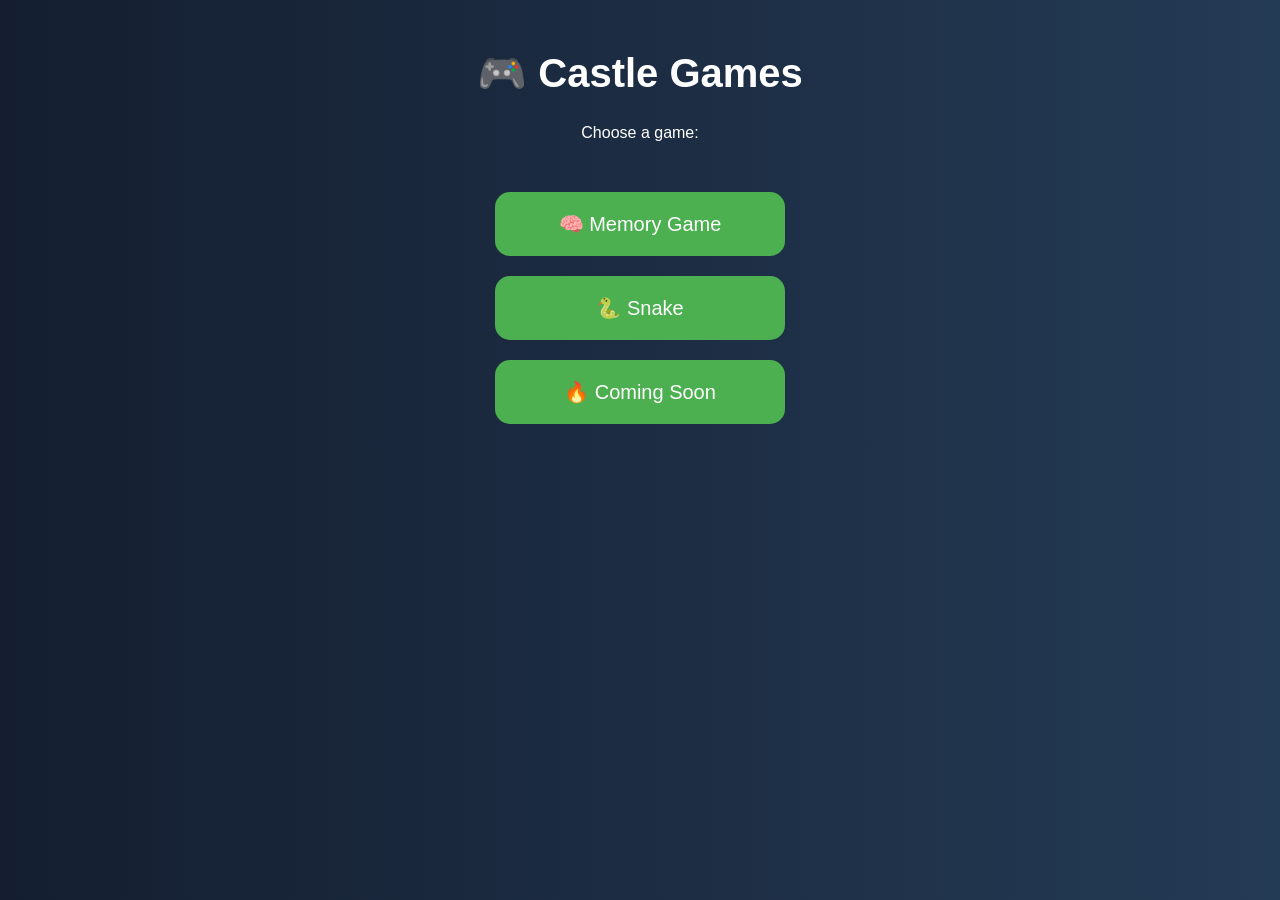
<file: index.html>
<!DOCTYPE html>
<html>
<head>
    <title>Castle Games</title>
    <link rel="stylesheet" href="style.css">
</head>
<body>

    <h1>🎮 Castle Games</h1>
    <p>Choose a game:</p>

    <div class="menu">
        <a href="puzzle.html" class="game-card">🧠 Memory Game</a>
        <a href="snake.html" class="game-card">🐍 Snake</a>
        <a href="#" class="game-card">🔥 Coming Soon</a>
    </div>

</body>
</html>
</file>
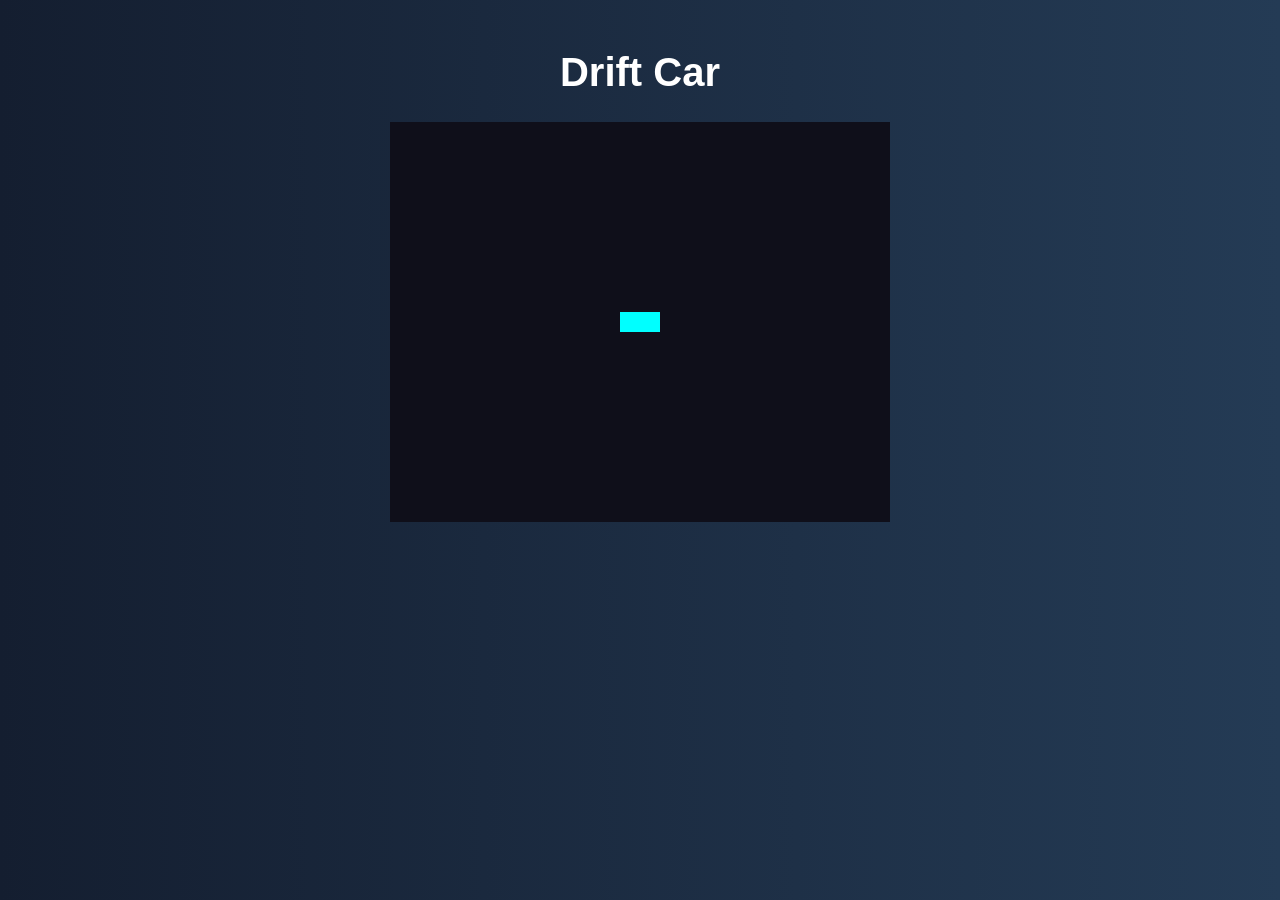
<file: drift.html>
<!DOCTYPE html>
<html>
<head>
    <title>Drift Car</title>
    <link rel="stylesheet" href="style.css">
</head>
<body>

<h1>Drift Car</h1>
<canvas id="game" width="500" height="400"></canvas>

<script>
const canvas = document.getElementById("game");
const ctx = canvas.getContext("2d");

let car = {x:250,y:200,angle:0,speed:0};

function drawCar(){
    ctx.save();
    ctx.translate(car.x, car.y);
    ctx.rotate(car.angle);
    ctx.fillStyle="cyan";
    ctx.fillRect(-20,-10,40,20);
    ctx.restore();
}

function update(){
    ctx.fillStyle="#0f0f1a";
    ctx.fillRect(0,0,500,400);

    car.x += Math.cos(car.angle)*car.speed;
    car.y += Math.sin(car.angle)*car.speed;

    drawCar();
}

document.addEventListener("keydown", e=>{
    if(e.key==="ArrowUp") car.speed=3;
    if(e.key==="ArrowLeft") car.angle-=0.1;
    if(e.key==="ArrowRight") car.angle+=0.1;
});

document.addEventListener("keyup", e=>{
    if(e.key==="ArrowUp") car.speed=0;
});

setInterval(update, 20);
</script>

</body>
</html>
</file>
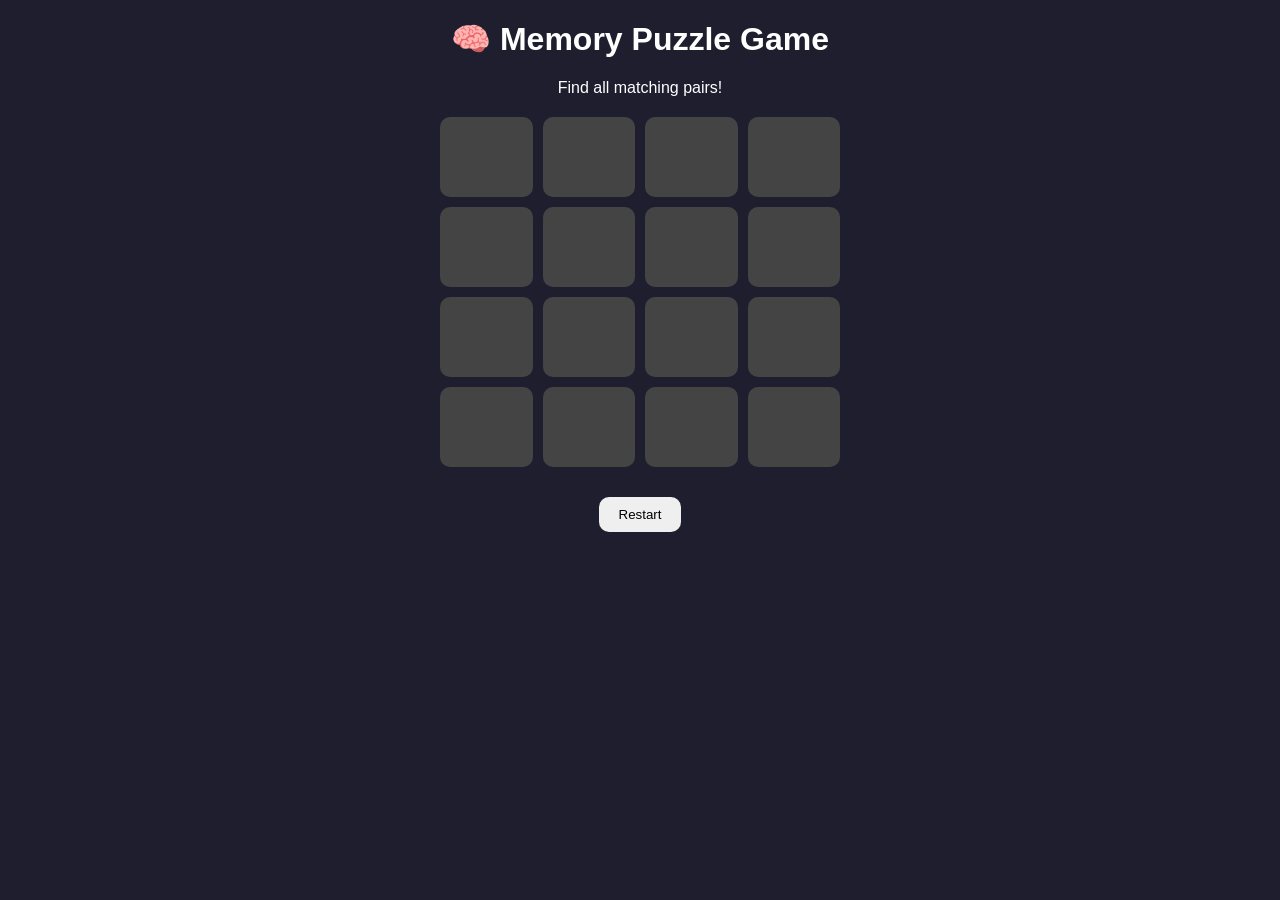
<file: puzzle.html>
<!DOCTYPE html>
<html>
<head>
    <title>Puzzle Memory Game</title>
    <style>
        body {
            background: #1e1e2f;
            color: white;
            font-family: Arial, sans-serif;
            text-align: center;
        }

        h1 {
            margin-top: 20px;
        }

        .game {
            width: 400px;
            margin: 20px auto;
            display: grid;
            grid-template-columns: repeat(4, 1fr);
            gap: 10px;
        }

        .card {
            height: 80px;
            background: #444;
            display: flex;
            justify-content: center;
            align-items: center;
            font-size: 30px;
            cursor: pointer;
            border-radius: 10px;
            transition: 0.3s;
        }

        .card:hover {
            background: #666;
        }

        .matched {
            background: #4caf50;
        }

        button {
            padding: 10px 20px;
            border: none;
            border-radius: 10px;
            cursor: pointer;
            margin-top: 10px;
        }
    </style>
</head>
<body>

<h1>🧠 Memory Puzzle Game</h1>
<p>Find all matching pairs!</p>

<div class="game" id="gameBoard"></div>
<button onclick="startGame()">Restart</button>

<script>
    const emojis = ["🍎","🍎","🚀","🚀","🐱","🐱","⚽","⚽","🔥","🔥","🎮","🎮","👑","👑","⭐","⭐"];
    let firstCard = null;
    let secondCard = null;
    let lockBoard = false;

    function shuffle(array) {
        return array.sort(() => 0.5 - Math.random());
    }

    function startGame() {
        const board = document.getElementById("gameBoard");
        board.innerHTML = "";
        const shuffled = shuffle([...emojis]);

        shuffled.forEach(emoji => {
            const card = document.createElement("div");
            card.classList.add("card");
            card.dataset.emoji = emoji;
            card.innerText = "";
            card.onclick = () => flipCard(card);
            board.appendChild(card);
        });
    }

    function flipCard(card) {
        if (lockBoard || card.innerText !== "") return;

        card.innerText = card.dataset.emoji;

        if (!firstCard) {
            firstCard = card;
            return;
        }

        secondCard = card;
        lockBoard = true;

        if (firstCard.dataset.emoji === secondCard.dataset.emoji) {
            firstCard.classList.add("matched");
            secondCard.classList.add("matched");
            resetTurn();
        } else {
            setTimeout(() => {
                firstCard.innerText = "";
                secondCard.innerText = "";
                resetTurn();
            }, 800);
        }
    }

    function resetTurn() {
        firstCard = null;
        secondCard = null;
        lockBoard = false;
    }

    startGame();
</script>

</body>
</html>
</file>
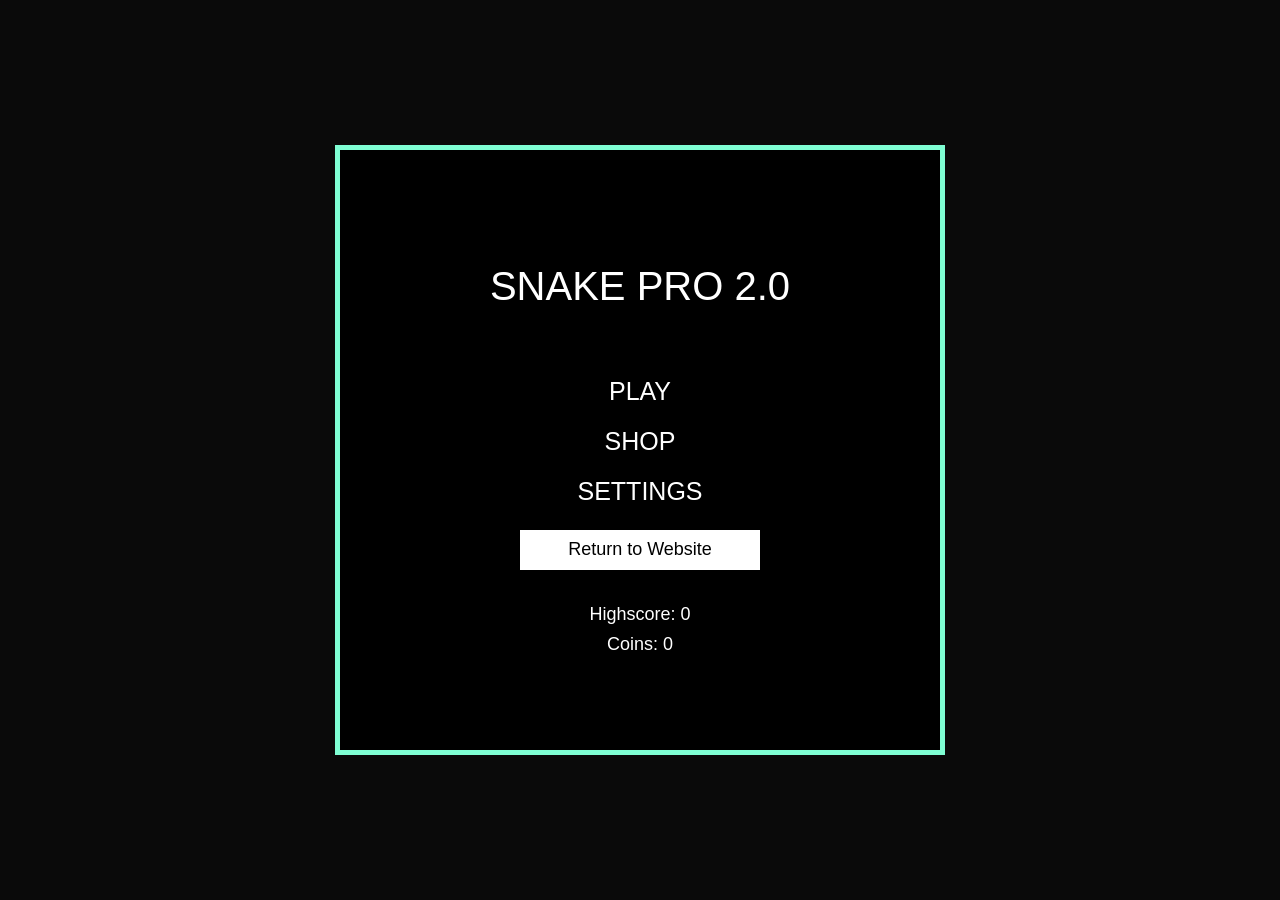
<file: snake.html>
<!DOCTYPE html>
<html>
<head>
<meta charset="UTF-8">
<title>Snake Pro 2.0</title>
<style>
body{
margin:0;
background:#0a0a0a;
display:flex;
justify-content:center;
align-items:center;
height:100vh;
font-family:Arial;
color:white;
}
canvas{
background:black;
border:5px solid #7fffd4;
}
</style>
</head>
<body>
<canvas id="game" width="600" height="600"></canvas>

<script>
const canvas=document.getElementById("game");
const ctx=canvas.getContext("2d");

let gameState="menu";

let coins=parseInt(localStorage.getItem("coins"))||0;
let highscore=parseInt(localStorage.getItem("highscore"))||0;

let snake=[];
let direction="right";
let foods=[];
let score=0;

let gridSize=20;
let tileCount=30;

let lastTime=0;
let baseSpeed=120;
let currentSpeed=120;

let selectedBiome=parseInt(localStorage.getItem("biome"))||0;
let selectedFruit=parseInt(localStorage.getItem("fruit"))||0;
let selectedPower=parseInt(localStorage.getItem("power"))||0;
let selectedColor=parseInt(localStorage.getItem("color"))||0;

let unlockedBiomes=JSON.parse(localStorage.getItem("unlockedBiomes"))||[0];
let unlockedFruits=JSON.parse(localStorage.getItem("unlockedFruits"))||[0];
let unlockedPowers=JSON.parse(localStorage.getItem("unlockedPowers"))||[0];
let unlockedColors=JSON.parse(localStorage.getItem("unlockedColors"))||[0];

let slowTiles=[];
let pyramids=[];

let biomes=[
{name:"Classic",price:0},
{name:"Snow",price:50},
{name:"Desert",price:80}
];

let fruits=[
{name:"Apple",price:0},
{name:"Banana",price:30}
];

let powers=[
{name:"None",price:0},
{name:"Speed x2",price:40},
{name:"Speed x3",price:60},
{name:"Multiple x2",price:70}
];

let colors=[
{name:"Lime",value:"lime",price:0},
{name:"Red",value:"red",price:30},
{name:"Cyan",value:"cyan",price:50},
{name:"Yellow",value:"yellow",price:70}
];

function drawGrid(){
ctx.strokeStyle="#111";
for(let i=0;i<=tileCount;i++){
ctx.beginPath();
ctx.moveTo(i*gridSize,0);
ctx.lineTo(i*gridSize,600);
ctx.stroke();
ctx.beginPath();
ctx.moveTo(0,i*gridSize);
ctx.lineTo(600,i*gridSize);
ctx.stroke();
}
}

function drawMenu(){
    ctx.clearRect(0,0,600,600);

    ctx.fillStyle="white";
    ctx.textAlign="center";

    ctx.font="40px Arial";
    ctx.fillText("SNAKE PRO 2.0",300,150);

    ctx.font="25px Arial";
    ctx.fillText("PLAY",300,250);
    ctx.fillText("SHOP",300,300);
    ctx.fillText("SETTINGS",300,350);

    // RETURN BUTTON
    ctx.fillStyle="white";
    ctx.fillRect(300-120,380,240,40);

    ctx.fillStyle="black";
    ctx.font="18px Arial";
    ctx.fillText("Return to Website",300,405);

    // Stats
    ctx.fillStyle="white";
    ctx.font="18px Arial";
    ctx.fillText("Highscore: "+highscore,300,470);
    ctx.fillText("Coins: "+coins,300,500);
}


function drawShop(){
ctx.clearRect(0,0,600,600);
ctx.fillStyle="white";
ctx.textAlign="center";
ctx.font="35px Arial";
ctx.fillText("SHOP",300,80);
ctx.textAlign="left";
ctx.fillText("← RETURN",20,40);
ctx.textAlign="right";
ctx.fillText("Coins: "+coins,580,40);
ctx.textAlign="center";
ctx.font="22px Arial";

ctx.fillText("Snake Colors",300,180);
ctx.fillText("<",200,220);
ctx.fillText(">",400,220);

ctx.fillStyle=colors[selectedColor].value;
ctx.fillRect(270,200,60,60);

ctx.fillStyle="white";
ctx.fillText(colors[selectedColor].name,300,280);

if(unlockedColors.includes(selectedColor)){
ctx.fillText("OWNED (click center to use)",300,310);
}else{
ctx.fillText("BUY - "+colors[selectedColor].price+" Coins",300,310);
}
}

function drawSettings(){
ctx.clearRect(0,0,600,600);
ctx.fillStyle="white";
ctx.textAlign="center";
ctx.font="35px Arial";
ctx.fillText("SETTINGS",300,80);
ctx.textAlign="left";
ctx.fillText("← RETURN",20,40);
ctx.textAlign="right";
ctx.fillText("Coins: "+coins,580,40);
ctx.textAlign="center";
ctx.font="22px Arial";

drawOption("Biomes",biomes,selectedBiome,unlockedBiomes,150);
drawOption("Fruits",fruits,selectedFruit,unlockedFruits,260);
drawOption("Power Ups",powers,selectedPower,unlockedPowers,370);
}

function drawOption(title,array,index,unlocked,y){
ctx.fillText(title,300,y);
ctx.fillText("<",200,y+30);
ctx.fillText(">",400,y+30);
ctx.fillText(array[index].name,300,y+30);

if(unlocked.includes(index)){
ctx.fillText("OWNED (click center to use)",300,y+55);
}else{
ctx.fillText("BUY - "+array[index].price+" Coins",300,y+55);
}
}

function startGame(){
snake=[{x:15,y:15}];
direction="right";
score=0;
foods=[];
slowTiles=[];
pyramids=[];
generateBiome();
spawnFood();
gameState="game";
}

function generateBiome(){
if(selectedBiome===1){
for(let i=0;i<20;i++){
slowTiles.push({x:Math.floor(Math.random()*tileCount),y:Math.floor(Math.random()*tileCount)});
}
}
if(selectedBiome===2){
for(let i=0;i<10;i++){
pyramids.push({x:Math.floor(Math.random()*tileCount),y:Math.floor(Math.random()*tileCount)});
}
}
}

function spawnFood(){
let amount=selectedPower===3?2:1;
while(foods.length<amount){
foods.push({x:Math.floor(Math.random()*tileCount),y:Math.floor(Math.random()*tileCount)});
}
}

function updateGame(){
let head={...snake[0]};
if(direction==="right")head.x++;
if(direction==="left")head.x--;
if(direction==="up")head.y--;
if(direction==="down")head.y++;

if(head.x<0||head.x>=tileCount||head.y<0||head.y>=tileCount)return endGame();
for(let part of snake)if(head.x===part.x&&head.y===part.y)return endGame();
for(let p of pyramids)if(head.x===p.x&&head.y===p.y)return endGame();

snake.unshift(head);

let ate=false;
for(let i=foods.length-1;i>=0;i--){
if(head.x===foods[i].x&&head.y===foods[i].y){
foods.splice(i,1);
score++;
coins++;
ate=true;
}
}
if(!ate)snake.pop();else spawnFood();

currentSpeed=baseSpeed-Math.min(score*2,40);
if(selectedPower===1)currentSpeed=70;
if(selectedPower===2)currentSpeed=50;

for(let s of slowTiles)if(head.x===s.x&&head.y===s.y)currentSpeed=200;
}

function drawGame(){
ctx.clearRect(0,0,600,600);
drawGrid();

if(selectedBiome===1){
ctx.fillStyle="#cceeff";
for(let s of slowTiles)ctx.fillRect(s.x*gridSize,s.y*gridSize,gridSize,gridSize);
}

if(selectedBiome===2){
ctx.fillStyle="orange";
for(let p of pyramids){
ctx.beginPath();
ctx.moveTo(p.x*gridSize,p.y*gridSize+gridSize);
ctx.lineTo(p.x*gridSize+gridSize/2,p.y*gridSize);
ctx.lineTo(p.x*gridSize+gridSize,p.y*gridSize+gridSize);
ctx.fill();
}
}

ctx.fillStyle=colors[selectedColor].value;
for(let part of snake)ctx.fillRect(part.x*gridSize,part.y*gridSize,gridSize,gridSize);

ctx.fillStyle=selectedFruit===1?"yellow":"red";
for(let f of foods)ctx.fillRect(f.x*gridSize,f.y*gridSize,gridSize,gridSize);

ctx.fillStyle="white";
ctx.fillText("Score: "+score,10,20);
ctx.fillText("Highscore: "+highscore,10,40);
ctx.fillText("Coins: "+coins,10,60);
}

function endGame(){
if(score>highscore){
highscore=score;
localStorage.setItem("highscore",highscore);
}
localStorage.setItem("coins",coins);
gameState="menu";
}

document.addEventListener("keydown",e=>{
if(gameState==="game"){
if(e.key==="ArrowUp"&&direction!=="down")direction="up";
if(e.key==="ArrowDown"&&direction!=="up")direction="down";
if(e.key==="ArrowLeft"&&direction!=="right")direction="left";
if(e.key==="ArrowRight"&&direction!=="left")direction="right";
}
});

canvas.addEventListener("click",e=>{
let x=e.offsetX,y=e.offsetY;

if(gameState==="menu"){
    if(y>230&&y<260) startGame();
    if(y>280&&y<310) gameState="shop";
    if(y>330&&y<360) gameState="settings";
    if(y>380&&y<420) window.location.href="index.html"; // RETURN TO WEBSITE
}

else if(gameState==="shop"){
    if(x<150&&y<60){gameState="menu";return;}

    if(y>200&&y<260){

        if(x<250)
            selectedColor=(selectedColor-1+colors.length)%colors.length;

        else if(x>350)
            selectedColor=(selectedColor+1)%colors.length;

        else{

            if(!unlockedColors.includes(selectedColor)){

                if(coins>=colors[selectedColor].price){
                    coins-=colors[selectedColor].price;
                    unlockedColors.push(selectedColor);
                    localStorage.setItem("coins",coins);
                    localStorage.setItem("unlockedColors",JSON.stringify(unlockedColors));
                }

            }else{
                localStorage.setItem("color",selectedColor);
            }

        }
    }
}

else if(gameState==="settings"){
    if(x<150&&y<60){gameState="menu";return;}
    handleSettingsClick(x,y);
}
});

function handleSettingsClick(x,y){
    handleOptionClick(x,y,150,biomes,unlockedBiomes,"biome");
    handleOptionClick(x,y,260,fruits,unlockedFruits,"fruit");
    handleOptionClick(x,y,370,powers,unlockedPowers,"power");
}

function handleOptionClick(x,y,baseY,array,unlocked,key){

    if(y>baseY&&y<baseY+70){

        if(x<250){

            if(key==="biome") selectedBiome=(selectedBiome-1+array.length)%array.length;
            if(key==="fruit") selectedFruit=(selectedFruit-1+array.length)%array.length;
            if(key==="power") selectedPower=(selectedPower-1+array.length)%array.length;

        }

        else if(x>350){

            if(key==="biome") selectedBiome=(selectedBiome+1)%array.length;
            if(key==="fruit") selectedFruit=(selectedFruit+1)%array.length;
            if(key==="power") selectedPower=(selectedPower+1)%array.length;

        }

        else{

            let index=(key==="biome"?selectedBiome:key==="fruit"?selectedFruit:selectedPower);

            if(!unlocked.includes(index)){

                if(coins>=array[index].price){
                    coins-=array[index].price;
                    unlocked.push(index);
                    localStorage.setItem("coins",coins);
                    localStorage.setItem("unlocked"+key.charAt(0).toUpperCase()+key.slice(1)+"s",JSON.stringify(unlocked));
                }

            }else{
                localStorage.setItem(key,index);
            }

        }
    }
}

function loop(time){

    if(gameState==="game"){
        if(time-lastTime>currentSpeed){
            updateGame();
            lastTime=time;
        }
        drawGame();
    }

    if(gameState==="menu") drawMenu();
    if(gameState==="shop") drawShop();
    if(gameState==="settings") drawSettings();

    requestAnimationFrame(loop);
}

loop();
</script>
</body>
</html>
</file>
<file: style.css>
body {
    background: linear-gradient(to right, #141e30, #243b55);
    color: white;
    font-family: Arial, sans-serif;
    text-align: center;
    margin: 0;
    padding: 0;
}

h1 {
    margin-top: 50px;
    font-size: 40px;
}

.menu {
    margin-top: 50px;
}

.game-card {
    display: block;
    width: 250px;
    margin: 20px auto;
    padding: 20px;
    background: #4CAF50;
    color: white;
    text-decoration: none;
    border-radius: 15px;
    font-size: 20px;
    transition: 0.3s;
}

.game-card:hover {
    transform: scale(1.1);
    background: #45a049;
}
.back-button {
    position: absolute;
    top: 20px;
    left: 20px;
    background: #ff4c4c;
    padding: 10px 15px;
    border-radius: 10px;
    text-decoration: none;
    color: white;
    font-weight: bold;
    transition: 0.3s;
}

.back-button:hover {
    background: #ff1a1a;
}
</file>
